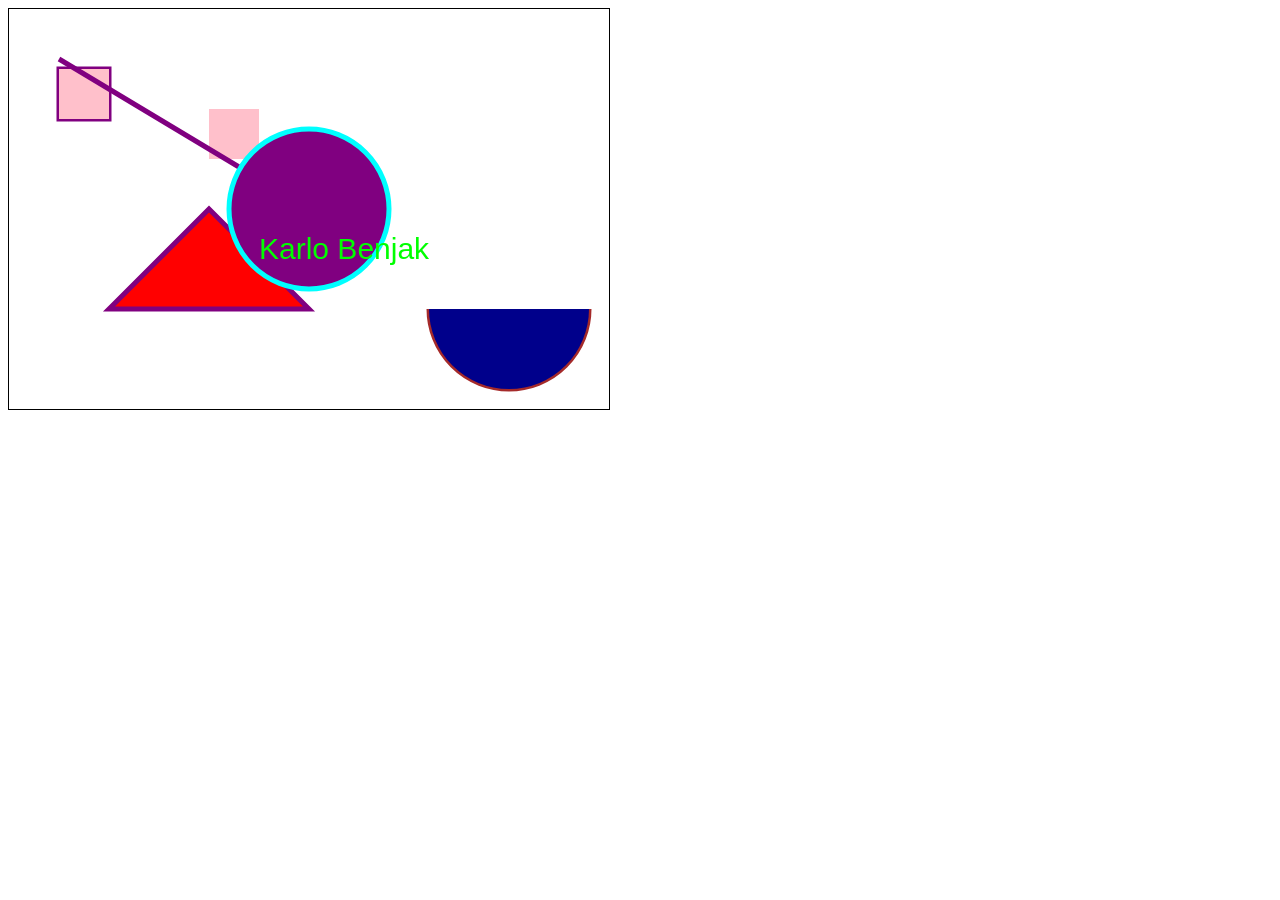
<file: canvas/index.html>
<!doctype html>
<html lang="en">
    <head>
        <meta charset="UTF-8">
        <meta name="viewport" content="width-device-width, intial-scake=1.0">
        <title>Canvas</title>
        <style>
            #platno{
                border: 1px solid black;
            }
        </style>
    </head>
    <body>

        <!-- Ovdje kreiramo canvas element -->

        <canvas id="platno" width="600" height="400">
        </canvas>

        <!-- Poziv skripte -->

        <script src="script.js"></script>
    </body>
</html>
</file>
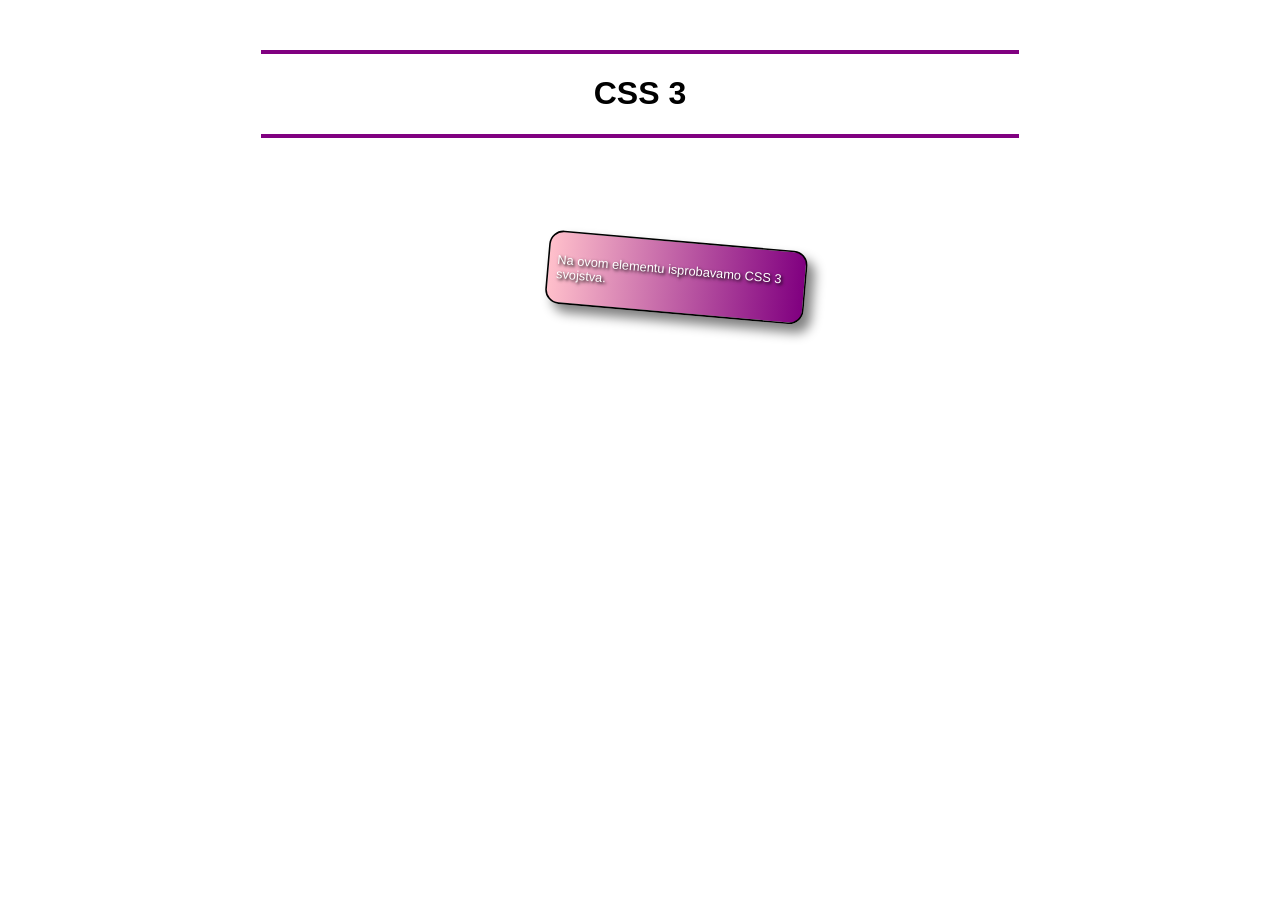
<file: css3/index.html>
<!DOCTYPE html>
<html lang="en">
<head>
    <meta charset="UTF-8">
    <meta name="viewport" content="width=device-width, initial-scale=1.0">
    <title>css3</title>
    <link rel="stylesheet" href="style.css">
</head>
<body>

<div class="pocetak">
    <hr>
    <h1>CSS 3</h1>
    <hr>
</div>

    <div class="kartica">
        <p>Na ovom elementu isprobavamo CSS 3 svojstva.</p>
    </div>

    
</body>
</html>
</file>
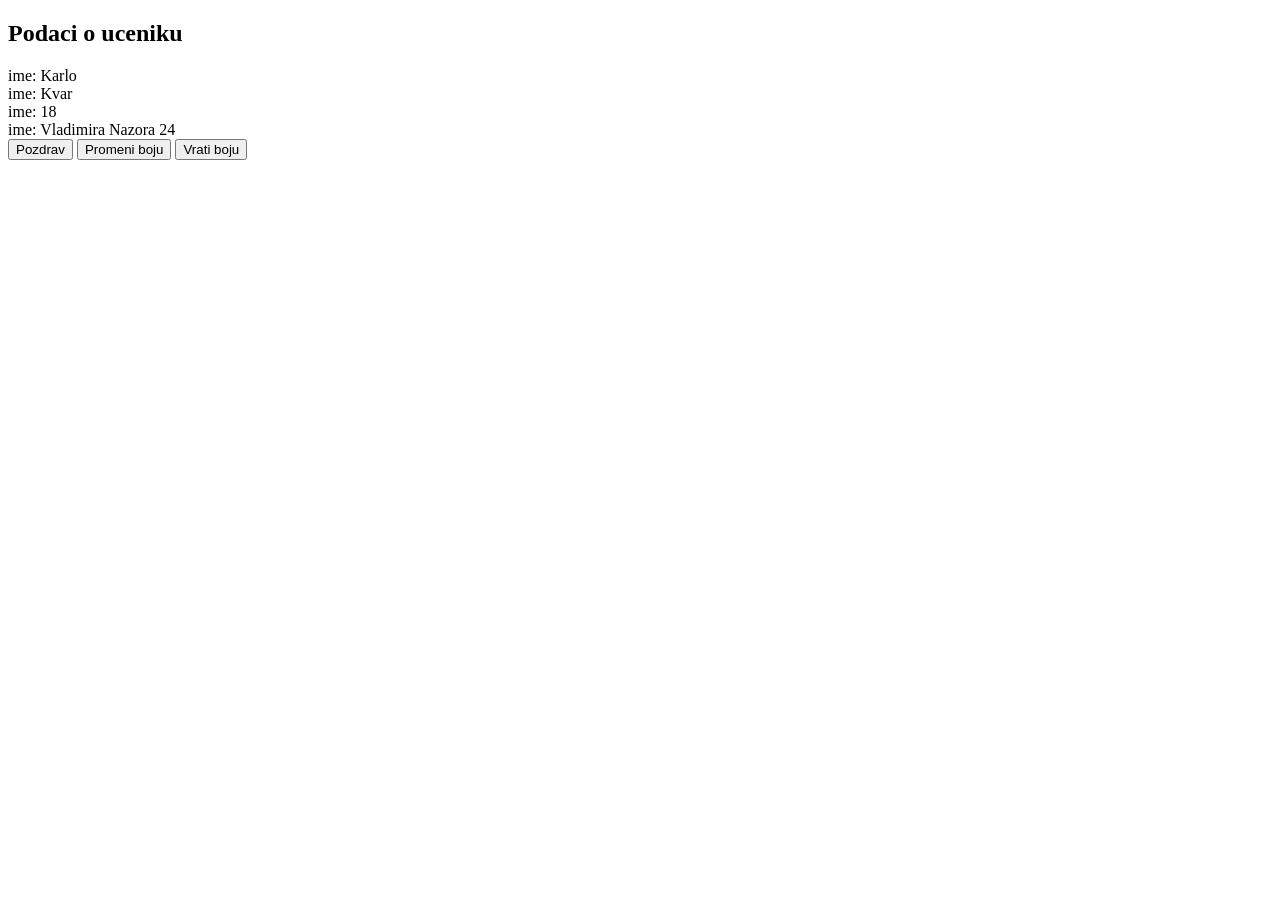
<file: Funkcija/index.html>
<!DOCTYPE html>
<html lang="en">
<head>
    <meta charset="UTF-8">
    <meta name="viewport" content="width=device-width, initial-scale=1.0">
    <title>Document</title>
    <script src="script.js"></script>
</head>
<body>
    
    <button onclick="pozdrav()">Pozdrav</button>
    <button onclick="boja()">Promeni boju</button>
    <button onclick="boja2()">Vrati boju</button>
</body>
</html>
</file>
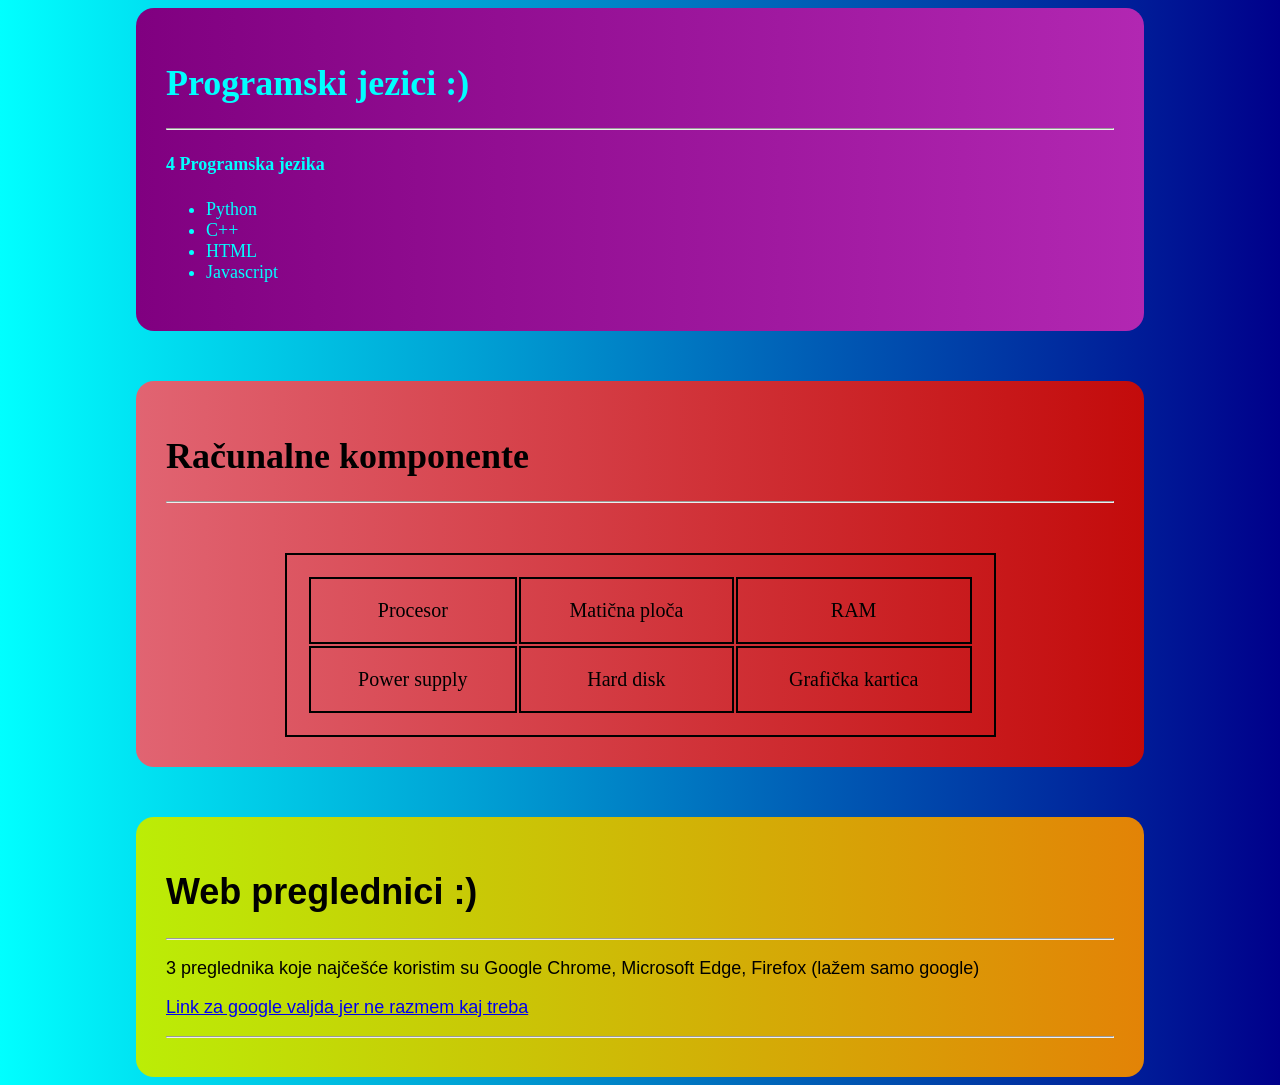
<file: GabrielMilak/index.html>
<!DOCTYPE html>
<html lang="en">
<head>
    <meta charset="UTF-8">
    <meta name="viewport" content="width=device-width, initial-scale=1.0">
    <link rel="stylesheet" href="style.css">
    <title>Gabriel Mialk</title>
</head>
<body>

    <div class="takmalo">
        <h1>
            Programski jezici :)
        </h1>
        <hr>
        <h4>4 Programska jezika</h4>
        <ul>
            <li>
                Python
            </li>
            <li>
                C++
            </li>
            <li>
                HTML
            </li>
            <li>
                Javascript
            </li>
        </ul>
    </div>

    <div class="yay">
        <h1>Računalne komponente</h1>
        <hr>
        <table>

            <tr>
                <td>Procesor</td>
                <td>Matična ploča</td>
                <td>RAM</td>
            </tr>
            <tr>
                <td>Power supply</td>
                <td>Hard disk</td>
                <td>Grafička kartica</td>
            </tr>
        </table>
    </div>

    <div class="zuta">
        <h1>Web preglednici :)</h1>
        <hr>
        <p>
            3 preglednika koje najčešće koristim su Google Chrome, Microsoft Edge, Firefox (lažem samo google)
        </p>
        <a href="https://www.pokemon.com/us/pokedex/squirtle"><p>
        Link za google valjda jer ne razmem kaj treba
        </p></a>
        <hr>
    </div>
    
</body>
</html>
</file>
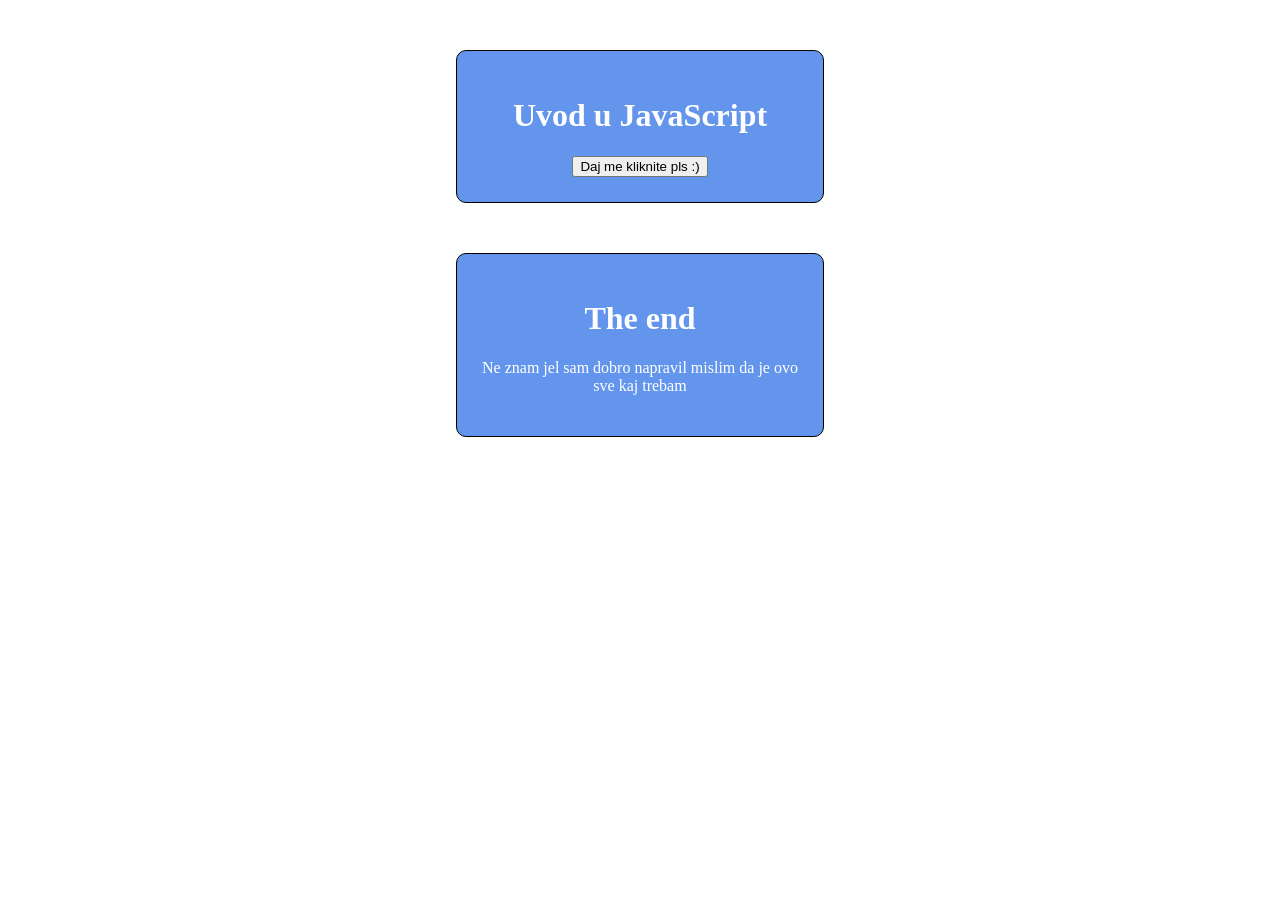
<file: JS-01-GabrielMilak/index.html>
<!DOCTYPE html>
<html lang="en">
<head>
    <meta charset="UTF-8">
    <meta name="viewport" content="width=device-width, initial-scale=1.0">
    <title>Moja prva JS stranica</title>

    <style>
    
        div{
            max-width: 25%;
            border: 1px solid black;
            border-radius: 10px;
            margin: 0 auto;
            padding: 25px;
            text-align: center;
            background-color: cornflowerblue;
            color: white;
            margin-top: 50px;
        }

    </style>

</head>
<body>
    
    <div>
    
        <h1>Uvod u JavaScript</h1>

        <button onclick="alert('lero lero lero')">
            Daj me kliknite pls :)
        </button>
    </div>

    <script src="script.js"></script>


    <div>
        <h1>The end</h1>
        <p>Ne znam jel sam dobro napravil mislim da je ovo sve kaj trebam</p>
    </div>

</body>
</html>
</file>
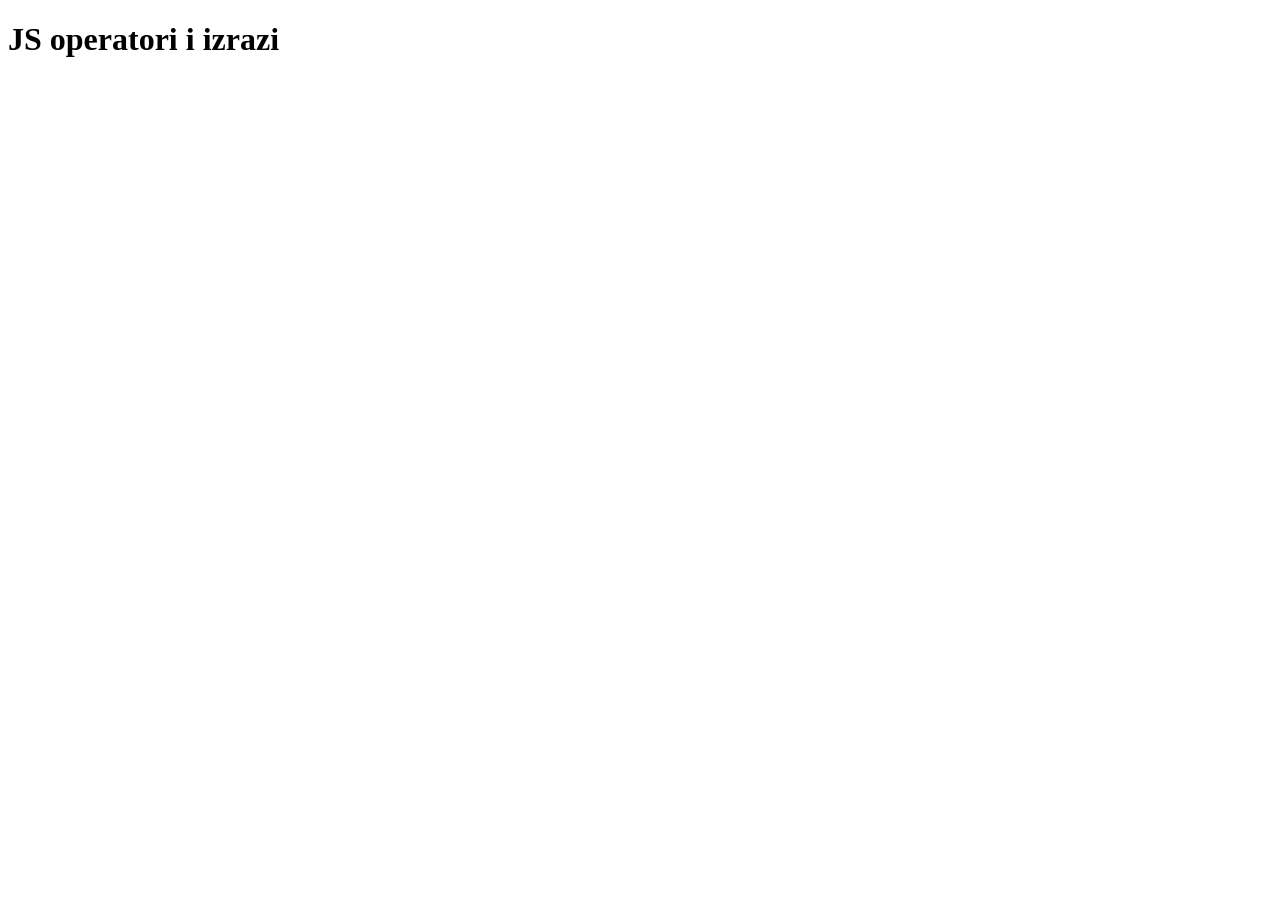
<file: js-operatori/index.html>
<!DOCTYPE html>
<html lang="en">
<head>
    <meta charset="UTF-8">
    <meta name="viewport" content="width=device-width, initial-scale=1.0">
    <title>JS operatori i izlazi</title>
</head>
<body>
    <h1>JS operatori i izrazi</h1>
    <script src="script.js"></script>
</body>
</html>
</file>
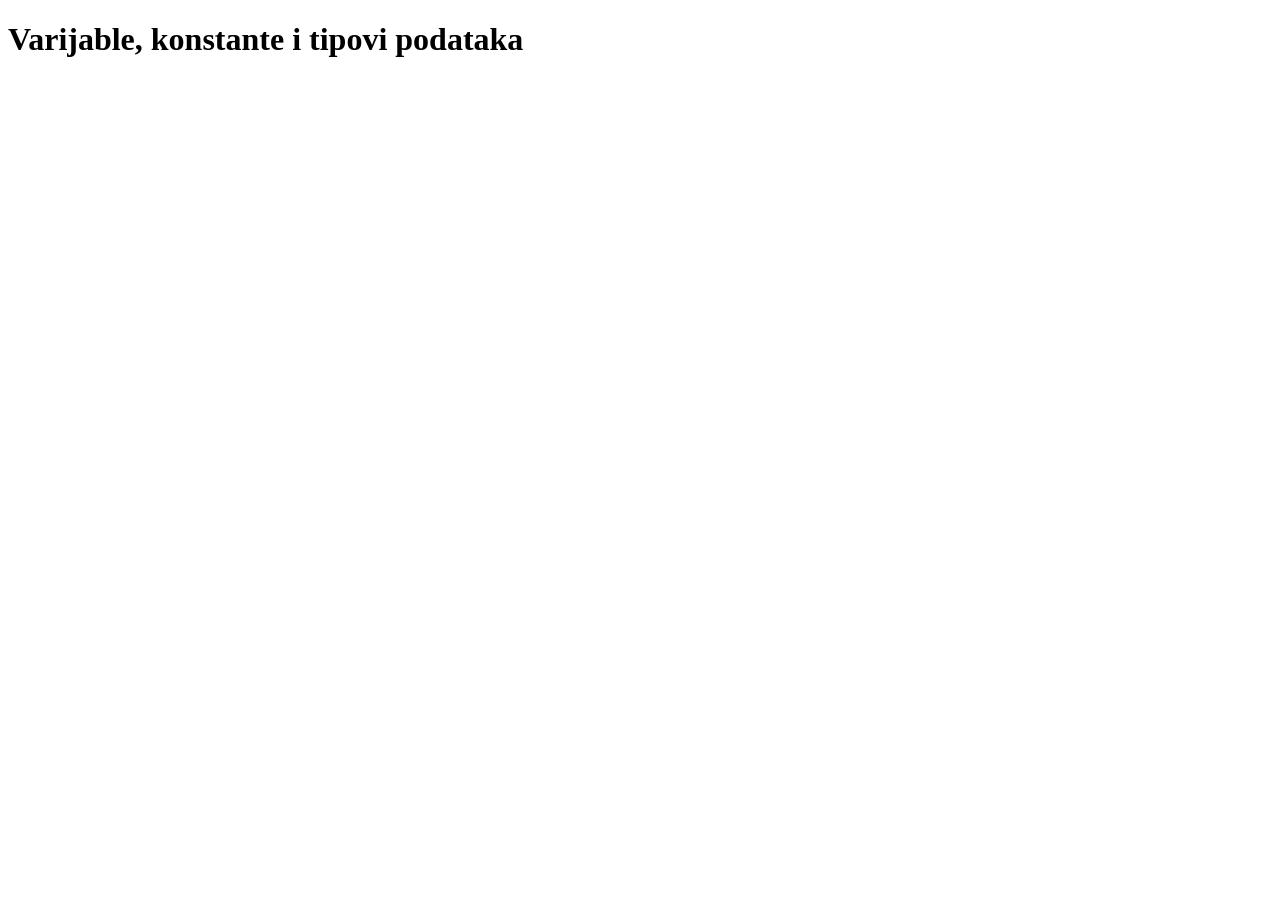
<file: js-varijable/index.html>
<!DOCTYPE html>
<html lang="en">
<head>
    <meta charset="UTF-8">
    <meta name="viewport" content="width=device-width, initial-scale=1.0">
    <title>Document</title>
</head>
<body>
    
    <h1>Varijable, konstante i tipovi podataka</h1>
<script src="script.js"></script>
</body>
</html>
</file>
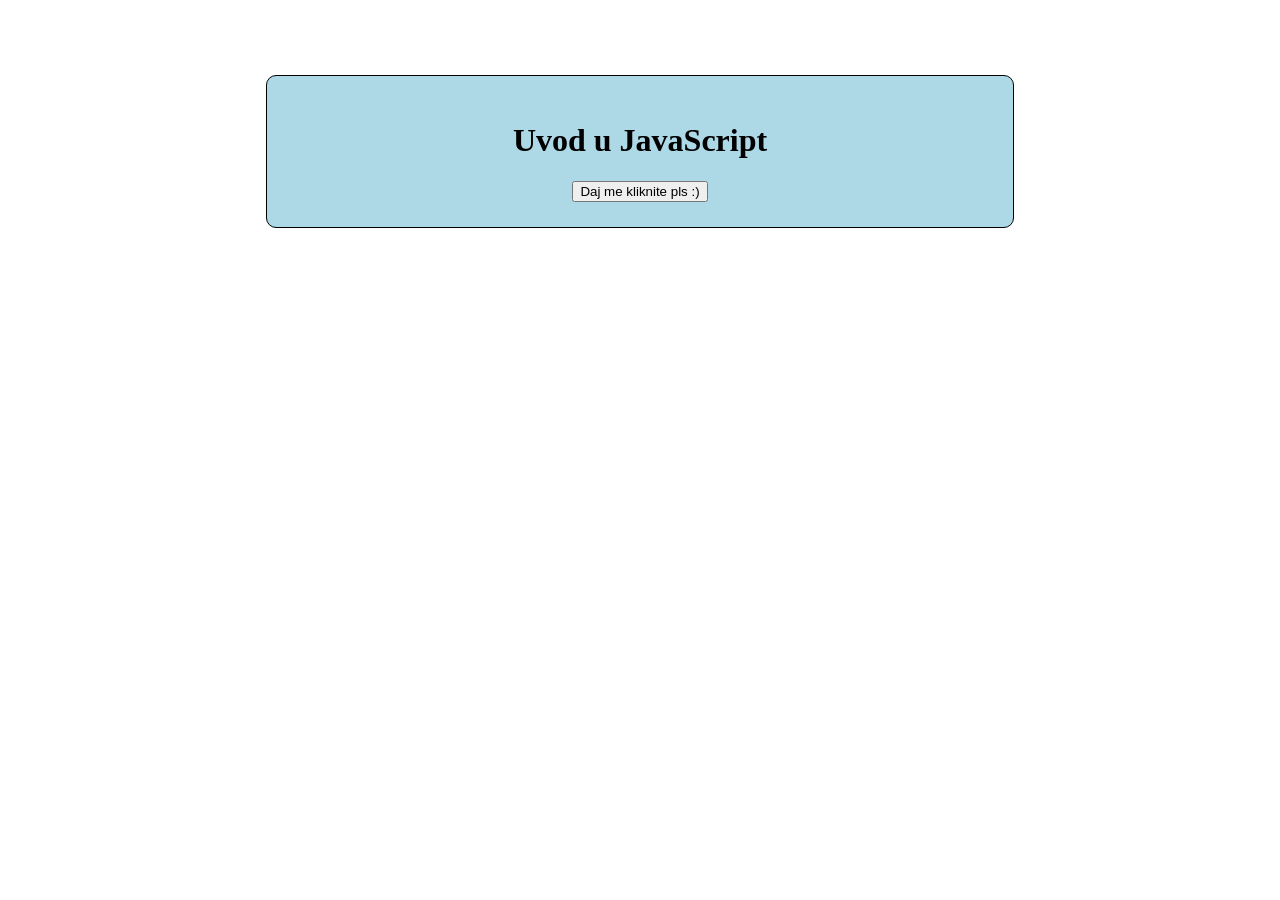
<file: js-vjezba-1/index.html>
<!DOCTYPE html>
<html lang="en">
<head>
    <meta charset="UTF-8">
    <meta name="viewport" content="width=device-width, initial-scale=1.0">
    <title>JS-Vjezba-1</title>
    <style>
        div{
            max-width: 55%;
            border: 1px solid black;
            border-radius: 10px;
            margin: 0 auto;
            padding: 25px;
            text-align: center;
            margin-top: 75px;
            background-color: lightblue;
        }
    </style>
</head>
<body>
<div>
    
    <h1>Uvod u JavaScript</h1>

<button onclick="alert('Jel mogu dobit naljepnicu?')">
Daj me kliknite pls :)
</button>



</div>
</body>
</html>
</file>
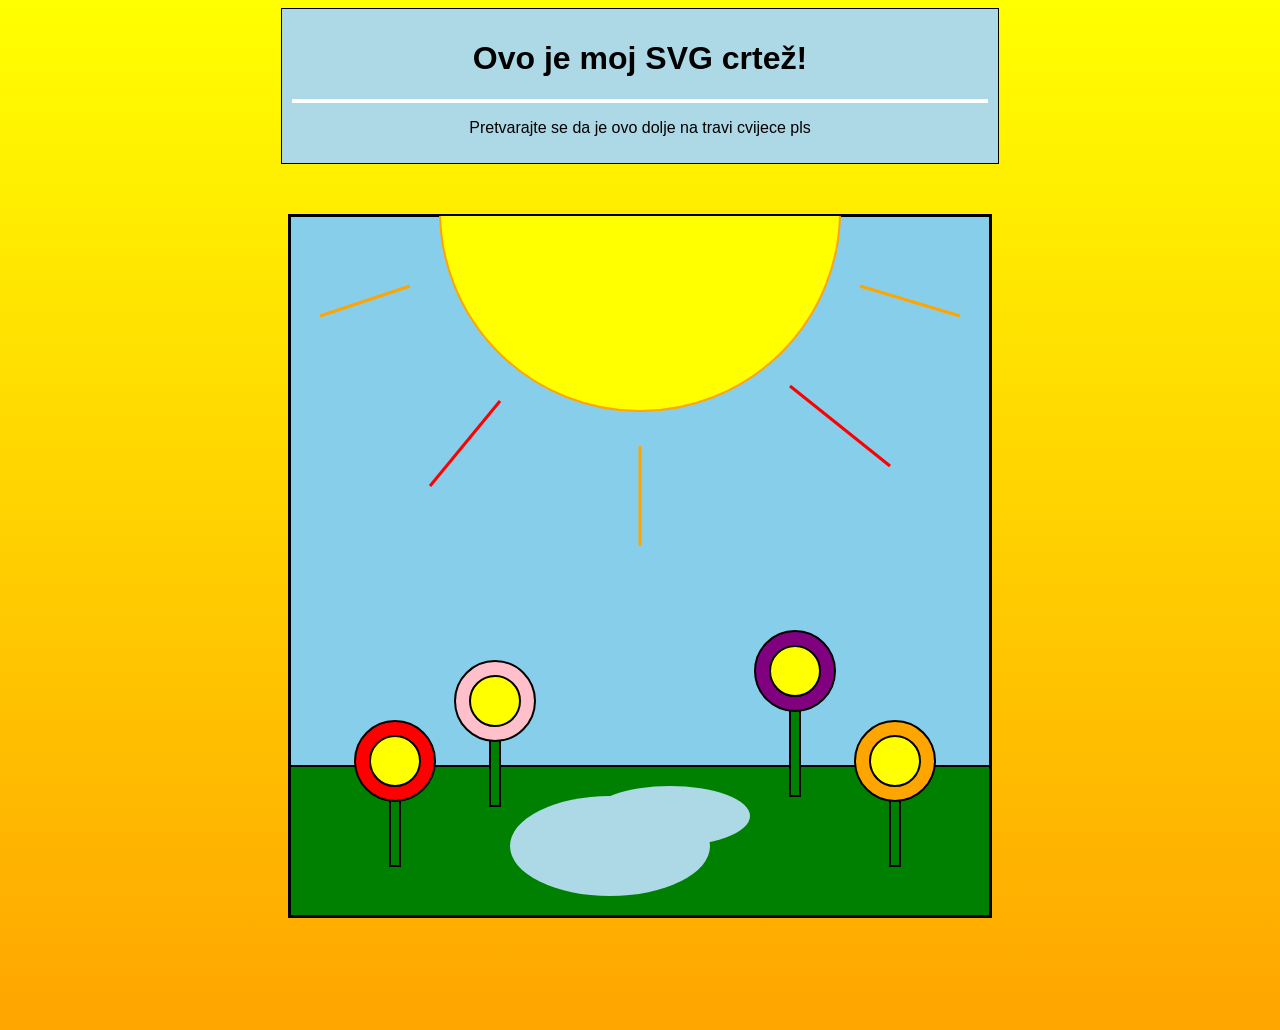
<file: SVG-Vjezba/index.html>
<!DOCTYPE html>
<html lang="en">
<head>
    <meta charset="UTF-8">
    <meta name="viewport" content="width=device-width, initial-scale=1.0">
    <title>SVG Art</title>
    <style>



        body {
            
            background:linear-gradient(yellow, orange);
            font-family: Arial, sans-serif;
        }

        .art {

            background-color: lightblue;
            border: 1px solid black;
            max-width: 55%;
            text-align: center;
            padding: 10px;
            margin: 0 auto;
            margin-bottom: -50px;
        }

        .art hr {
            border: 2px solid white;
        }

        .crtez {
            margin: 0 auto;
            text-align: center;
            padding: 100px;
        }

        svg {
            border: 2px solid black;
            background-color: white;
        }

        

    </style>
</head>
<body>

    <div class="art">

        <h1>Ovo je moj SVG crtež!</h1>

        <hr>

        <p>Pretvarajte se da je ovo dolje na travi cvijece pls</p>

    </div>

    <div class="crtez">


    <svg width="700" height="700">


        <rect
            x="0"
            y="0"
            width="700"
            height="700"
            fill="skyblue"
            stroke="black"
            stroke-width="2"
         />

        <rect
            x="0"
            y="550"
            width="700"
            height="150"
            fill="green"
            stroke="black"
            stroke-width="2"
         />

         <circle
            cx="350"
            cy="-5"
            r="200"
            fill="yellow"
            stroke="orange"
            stroke-width="2"       
          />

          <line
            x1="500"
            y1="170"
            x2="600"
            y2="250"
            stroke="red"
            stroke-width="3"
          />

          <line
            x1="570"
            y1="70"
            x2="670"
            y2="100"
            stroke="orange"
            stroke-width="3"
          />

          <line
            x1="350"
            y1="230"
            x2="350"
            y2="330"
            stroke="orange"
            stroke-width="3"
          />

          <line
            x1="210"
            y1="185"
            x2="140"
            y2="270"
            stroke="red"
            stroke-width="3"
          />

          <line
            x1="120"
            y1="70"
            x2="30"
            y2="100"
            stroke="orange"
            stroke-width="3"
          />

          <ellipse 
            cx="320"
            cy="630"
            rx="100"
            ry="50"
            fill="lightblue"
          />

          <ellipse 
            cx="380"
            cy="600"
            rx="80"
            ry="30"
            fill="lightblue"
            />

            <rect
            x="500"
            y="480"
            width="10"
            height="100"
            fill="green"
            stroke="black"
            stroke-width="2"
         />

         <!-- Pretvarajte se koda je ovo cvijet pls -->

         <circle
            cx="505"
            cy="455"
            r="40"
            fill="purple"   
            stroke="black"
            stroke-width="2"   
          />

         <circle
            cx="505"
            cy="455"
            r="25"
            fill="yellow"   
            stroke="black"
            stroke-width="2"   
          />

          <rect
            x="200"
            y="490"
            width="10"
            height="100"
            fill="green"
            stroke="black"
            stroke-width="2"
         />

         <circle
            cx="205"
            cy="485"
            r="40"
            fill="pink"   
            stroke="black"
            stroke-width="2"   
          />

          <circle
            cx="205"
            cy="485"
            r="25"
            fill="yellow"   
            stroke="black"
            stroke-width="2"   
          />

           <rect
            x="600"
            y="550"
            width="10"
            height="100"
            fill="green"
            stroke="black"
            stroke-width="2"
         />

         <circle
            cx="605"
            cy="545"
            r="40"
            fill="orange"   
            stroke="black"
            stroke-width="2"   
          />

          <circle
            cx="605"
            cy="545"
            r="25"
            fill="yellow"   
            stroke="black"
            stroke-width="2"   
          />

          <rect
            x="100"
            y="550"
            width="10"
            height="100"
            fill="green"
            stroke="black"
            stroke-width="2"
         />

         <circle
            cx="105"
            cy="545"
            r="40"
            fill="red"   
            stroke="black"
            stroke-width="2"   
          />

          <circle
            cx="105"
            cy="545"
            r="25"
            fill="yellow"   
            stroke="black"
            stroke-width="2"   
          />

          

          

    </svg>


    </div>
    
</body>
</html>
</file>
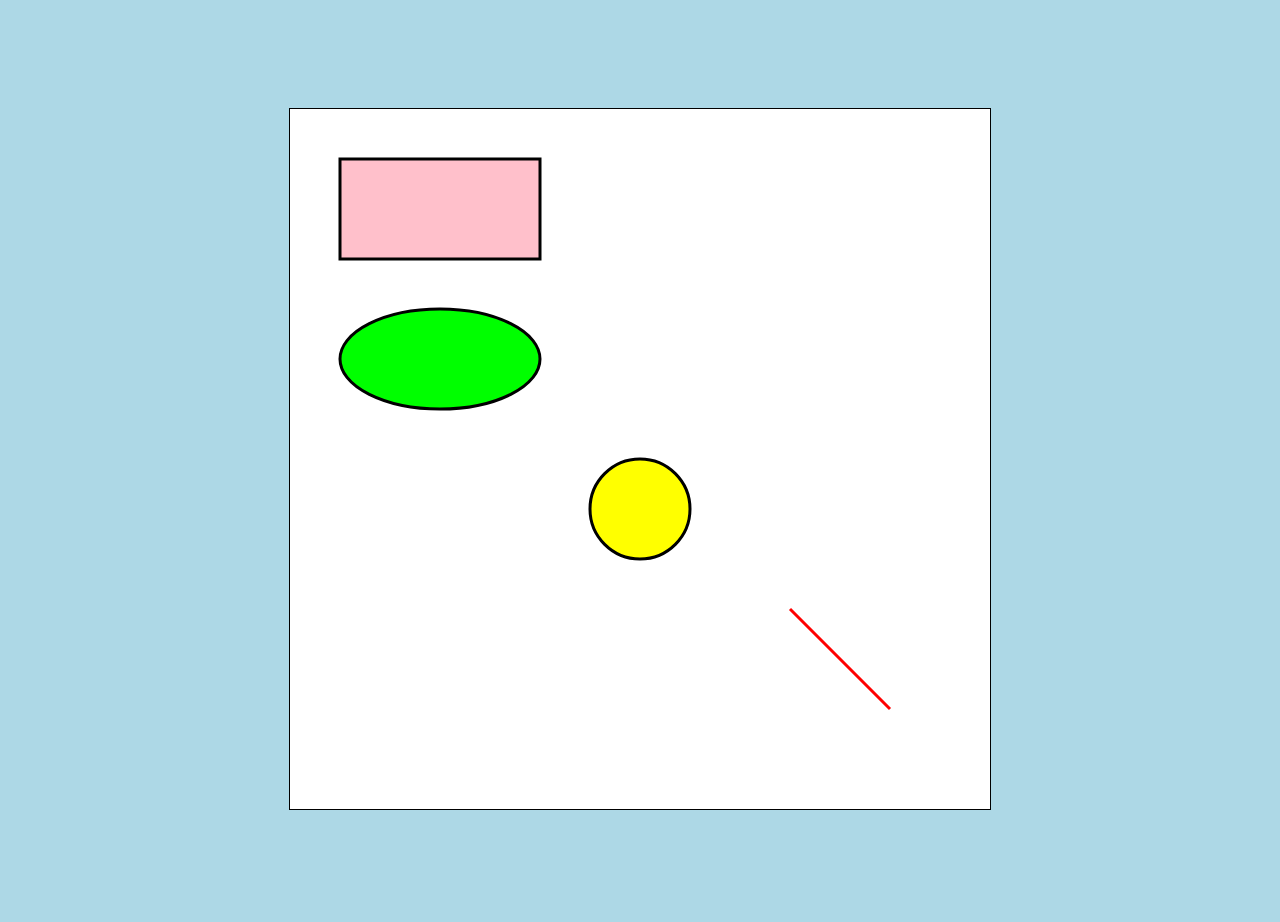
<file: SVG/index.html>
<!DOCTYPE html>
<html lang="en">
<head>
    <meta charset="UTF-8">
    <meta name="viewport" content="width=device-width, initial-scale=1.0">
    <title>SVG</title>
    <style>

        body {
            background-color: lightblue
        }

        svg {
            border: 1px solid black;
            background-color: white;
        }

        div {
            padding: 100px;
            text-align: center;
        }

    </style>
</head>
<body>

<div>    
    <svg width="700" height="700">

        <!-- izrada pravokutnika -->
         <rect
            x="50"
            y="50"
            width="200"
            height="100"
            fill="pink"
            stroke="black"
            stroke-width="3"
         />

         <!-- Izrada kruga -->
          <circle
            cx="350"
            cy="400"
            r="50"
            fill="yellow"
            stroke="black"
            stroke-width="3"       
          />

          <!-- Izrada elipse -->
           <ellipse 
            cx="150"
            cy="250"
            rx="100"
            ry="50"
            fill="lime"
            Stroke="black"
            stroke-width="3"  
          />

          <!-- Izrada linije -->
           <line
            x1="500"
            y1="500"
            x2="600"
            y2="600"
            stroke="red"
            stroke-width="3"
          />
    </svg>
</div>
</body>
</html>
</file>
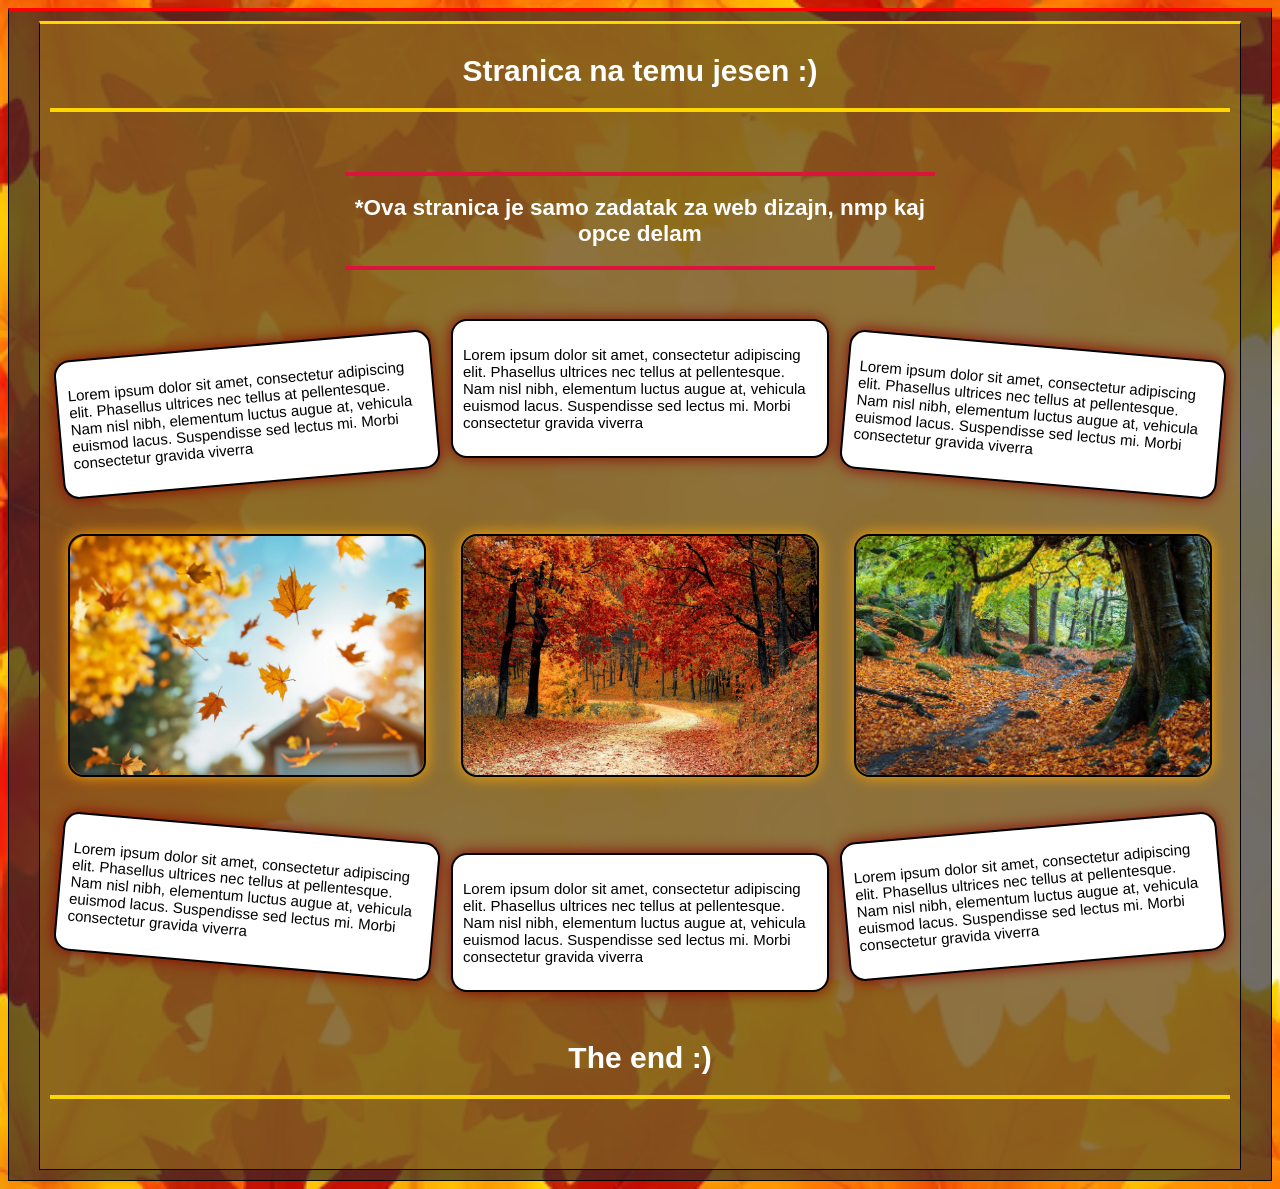
<file: Jesen-Vjezba/Jesen/index.html>
<!DOCTYPE html>
<html lang="en">
<head>
    <meta charset="UTF-8">
    <meta name="viewport" content="width=device-width, initial-scale=1.0">
    <title>Jesen</title>
    <link rel="stylesheet" href="style.css">
</head>
<body>

<div class="overlay1">
<div class="overlay2">
    
        <div class="pocetak">
            <h1>Stranica na temu jesen :)</h1>
            <hr>
            
        </div>

      <div class="basmoramudivdeti">  
        <hr>
        <h2>*Ova stranica je samo zadatak za web dizajn, nmp kaj opce delam</h2>
        <hr>
    </div>

<div class="okvir1">
        <div class="prvi">
            <p>
                Lorem ipsum dolor sit amet, consectetur adipiscing elit. Phasellus ultrices nec tellus at pellentesque. Nam nisl nibh, elementum luctus augue at, vehicula euismod lacus. Suspendisse sed lectus mi. Morbi consectetur gravida viverra
            </p>
        </div>

        <div class="drugi">
            <p>
                Lorem ipsum dolor sit amet, consectetur adipiscing elit. Phasellus ultrices nec tellus at pellentesque. Nam nisl nibh, elementum luctus augue at, vehicula euismod lacus. Suspendisse sed lectus mi. Morbi consectetur gravida viverra
            </p>
        </div>

        <div class="treci">
            <p>
                Lorem ipsum dolor sit amet, consectetur adipiscing elit. Phasellus ultrices nec tellus at pellentesque. Nam nisl nibh, elementum luctus augue at, vehicula euismod lacus. Suspendisse sed lectus mi. Morbi consectetur gravida viverra
            </p>
        </div>
</div>

<div class="okvir2">
        <div class="slikice1">

            <img src="jesen1.png">
        </div>

        <div class="slikice2">

            <img src="jesen2.png">
        </div>

        <div class="slikice3">

            <img src="jesen3.png">
        </div>
</div>

<div class="okvir1">
    <div class="cetvrti">
        <p>
            Lorem ipsum dolor sit amet, consectetur adipiscing elit. Phasellus ultrices nec tellus at pellentesque. Nam nisl nibh, elementum luctus augue at, vehicula euismod lacus. Suspendisse sed lectus mi. Morbi consectetur gravida viverra
        </p>
    </div>

    <div class="peti">
        <p>
            Lorem ipsum dolor sit amet, consectetur adipiscing elit. Phasellus ultrices nec tellus at pellentesque. Nam nisl nibh, elementum luctus augue at, vehicula euismod lacus. Suspendisse sed lectus mi. Morbi consectetur gravida viverra
        </p>
    </div>

    <div class="sesti">
        <p>
            Lorem ipsum dolor sit amet, consectetur adipiscing elit. Phasellus ultrices nec tellus at pellentesque. Nam nisl nibh, elementum luctus augue at, vehicula euismod lacus. Suspendisse sed lectus mi. Morbi consectetur gravida viverra
        </p>
    </div>
</div>

<div class="kraj">

    <h1>The end :)</h1>
    <hr>

</div>

</div>
</div>

</body>
</html>
</file>
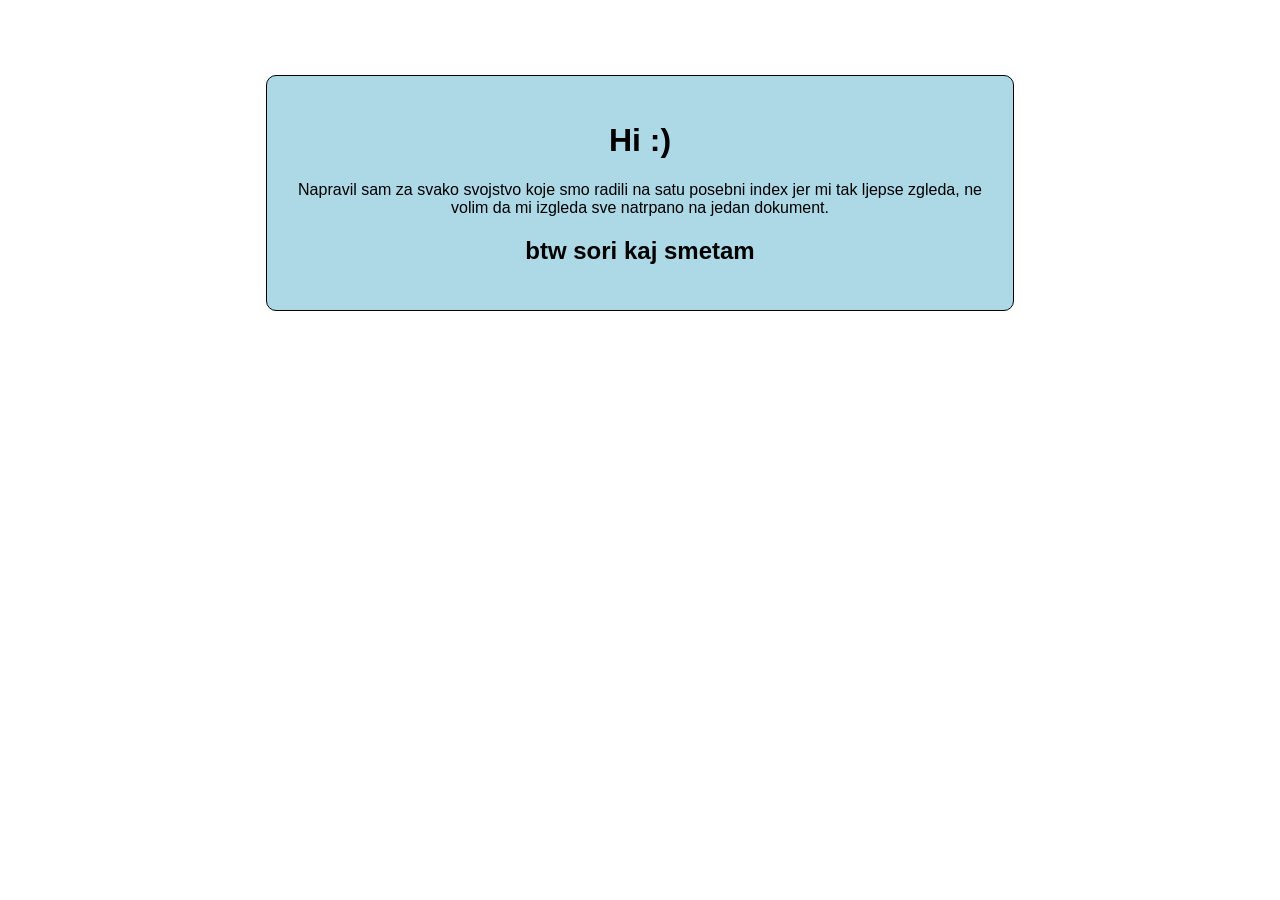
<file: js-vjezba-1/index2.html>
<!DOCTYPE html>
<html lang="en">
<head>
    <meta charset="UTF-8">
    <meta name="viewport" content="width=device-width, initial-scale=1.0">
    <title>JS-Vjezba-1</title>
    <style>

        body {
            font-family: Arial, Helvetica, sans-serif;
        }

        div{
            max-width: 55%;
            border: 1px solid black;
            border-radius: 10px;
            margin: 0 auto;
            padding: 25px;
            text-align: center;
            margin-top: 75px;
            background-color: lightblue;
        }
    </style>
</head>
<body>

<script>

alert("Hello World!");
</script>


<div>
<h1>Hi :)</h1>
<p>Napravil sam za svako svojstvo koje smo radili na satu posebni index jer mi tak ljepse zgleda, ne volim da mi izgleda sve natrpano na jedan dokument.</p>
<h2>btw sori kaj smetam</h2>
</div>
    
</body>
</html>
</file>
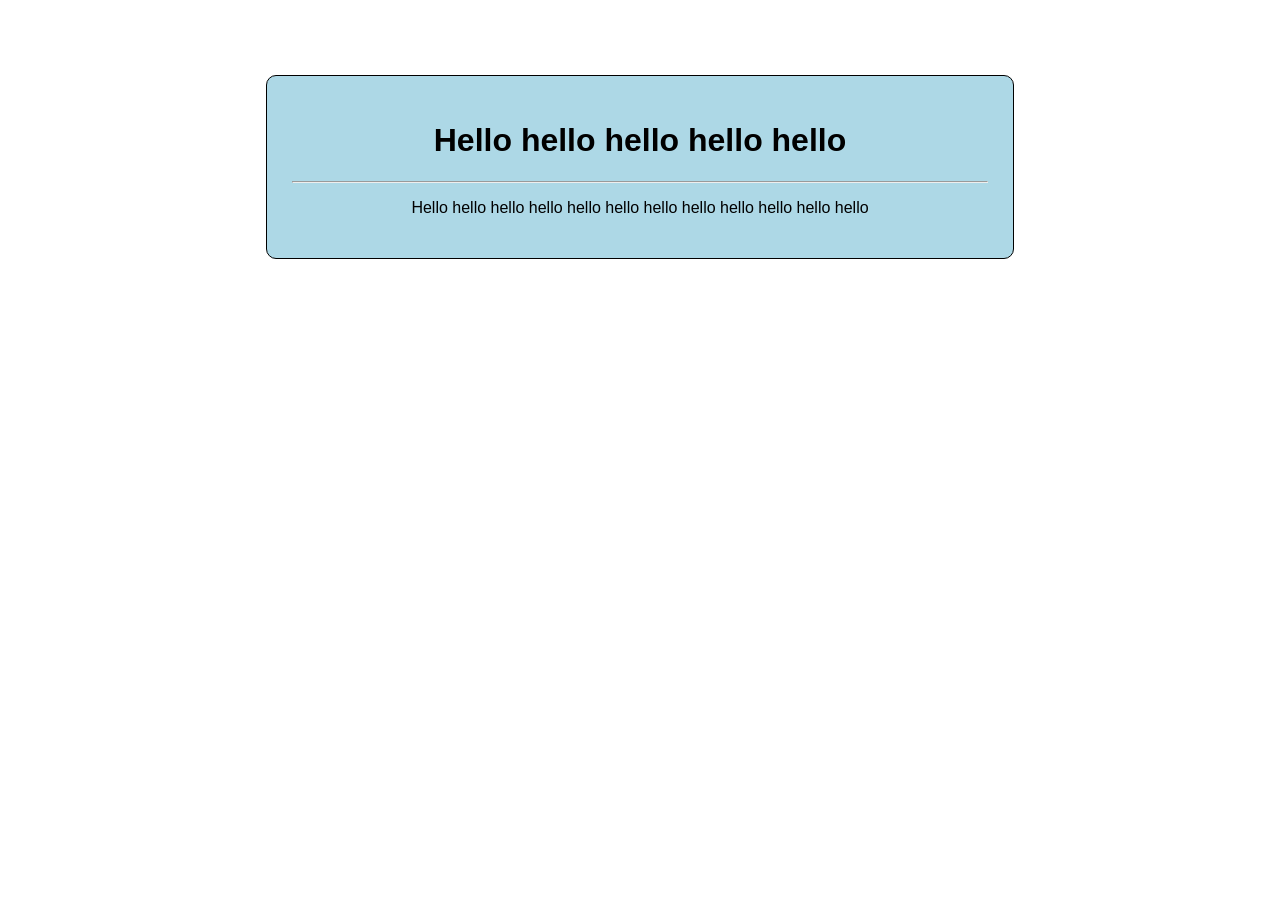
<file: js-vjezba-1/index3.html>
<!DOCTYPE html>
<html lang="en">
<head>
    <meta charset="UTF-8">
    <meta name="viewport" content="width=device-width, initial-scale=1.0">
    <title>JS-Vjezba-1</title>
    <style>

        body {
            font-family: Arial, Helvetica, sans-serif;
        }

        div{
            max-width: 55%;
            border: 1px solid black;
            border-radius: 10px;
            margin: 0 auto;
            padding: 25px;
            text-align: center;
            margin-top: 75px;
            background-color: lightblue;
        }
    </style>
</head>
<body>

    <script src="script.js"></script>


    <div>
        <h1>Hello hello hello hello hello</h1>
        <hr>
        <p>Hello hello hello hello hello hello hello hello hello hello hello hello </p>
    </div>

</body>
</html>
</file>
<file: css3/style.css>
.pocetak {
    font-family: arial;
    max-width: 60%;
    text-align: center;
    margin: 0 auto;
    margin-top: 50px;
    margin-bottom: 50px;
}

hr {
    border: 2px solid purple;
}

.kartica {
    font-family: arial;
    font-size: 16px;
    color: white;
    width: 300px;
    padding: 10px;
    background: linear-gradient(90deg, pink, purple);
    border: 2px solid black;
    margin: 0 auto;

    /* Za obljuje kutove elementa */
    border-radius: 18px;

    /* Ovo svojstvo dodaje sjenu elementu */
    /* X, Y, Spread od 15 pixela u sivoj boji */
    box-shadow: 10px 10px 15px gray;

    /* Ovo svojstvo daje sjenu tekstu */
    text-shadow: 2px 2px 4px black;

    /* Ovo rotira element */
    transform: rotate(5deg);

    /* Ovo povecava/smanjuje element */
    transform: scale(0.8);

    /* Ovo pomice element */
    transform: translate(50px,50px);

    transform: rotate(5deg)
               scale(0.8)
               translate(50px,50px);

}
</file>
<file: GabrielMilak/style.css>
body {
    background: linear-gradient(90deg, cyan, darkblue);
    font-size: 18px;
}

.takmalo {
    border-radius: 18px;
    padding: 30px;
    margin: 0 auto;
    background: linear-gradient(90deg, purple, rgb(178, 39, 178));
    max-width: 75%;
    color: cyan;
}

.yay {
    border-radius: 18px;
    padding: 30px;
    margin: 0 auto;
    background: linear-gradient(90deg, rgb(225, 100, 114), rgb(195, 11, 11));
    max-width: 75%;
    color: rgb(0, 0, 0);
    margin-top: 50px;

}

table {
    text-align: center;
    height: 75%;
    width: 75%;
    padding: 20px;
    margin: 0 auto;
    border: 2px solid black;
    font-size: 20px;
    margin-top: 50px;
}

td {
    padding: 20px;
    margin: 0 auto;
    border: 2px solid black;
    font-size: 20px;
    margin-top: 50px;
}

.zuta {
    font-family: arial;
    border-radius: 18px;
    padding: 30px;
    margin: 0 auto;
    background: linear-gradient(90deg, rgb(187, 237, 6), rgb(227, 131, 6));
    max-width: 75%;
    color: rgb(0, 0, 0);
    margin-top: 50px;
}
</file>
<file: Jesen-Vjezba/Jesen/style.css>
body {
    background-image: url(jesen.png);
    background-size: cover;
    color: white;
    font-family: Arial, Helvetica, sans-serif;
    font-size: 15px;
}

.basmoramudivdeti {
    max-width: 50%;
    text-align: center;
    margin: 0 auto;
    margin-top: 50px;
    margin-bottom: 50px;
}

.basmoramudivdeti hr {
    border: 2px solid crimson;
    max-width: 100%;
}

.overlay1 {
    max-width: 100%;

    background-color: rgba(46, 41, 41, 0.678);
    margin: 0 auto;
    padding: 10px;
    border-top: 3px solid red;
    border-left: 1px solid black;
    border-right: 1px solid black;
    border-bottom: 1px solid black;
}

.overlay2 {
    max-width: 95%;
    background-color: rgba(170, 120, 28, 0.521);
    margin: 0 auto;
    padding: 10px;
    border-top: 3px solid gold;
    border-left: 1px solid black;
    border-right: 1px solid black;
    border-bottom: 1px solid black;
}

.pocetak {
    max-width: 100%;
    text-align: center;
}

.pocetak hr{
    border: 2px solid gold;
    margin-top: 20px;
    margin-bottom: 60px;
}

.prvi, .drugi, .treci {
    border: 2px solid black;
    background-color: white;
    width: 30%;
    margin: 0 auto;
    border-radius: 16px;
    margin-top: 25px;
    margin-bottom: 25px;
    color: black;
    padding: 10px;
    box-shadow: 10px 10px 15px darkred;
    transition: 0.1s ease-in-out;
}

.cetvrti, .peti, .sesti {
    border: 2px solid black;
    background-color: white;
    width: 30%;
    margin: 0 auto;
    border-radius: 16px;
    margin-top: 25px;
    margin-bottom: 25px;
    color: black;
    padding: 10px;
    transition: 0.1s ease-in-out;
    
}

/* Hover efekt radi tako da mjenja određene elemente kad mišem pređemo preko njih */

/* btw molio bih za dobru ocjenu pls */

.prvi:hover {
    transition: 0.1s ease-in-out;
    box-shadow: 0px 0px 45px gold;
    transform: scale(1.01)
               rotate(5deg);
}

.drugi:hover {
    transition: 0.1s ease-in-out;
    box-shadow: 0px 0px 45px gold;
    transform: scale(1.01)
               rotate(-5deg);
}

.treci:hover {
    transition: 0.1s ease-in-out;
    box-shadow: 0px 0px 45px gold;
    transform: scale(1.01)
               rotate(-5deg);
}

.cetvrti:hover {
    transition: 0.1s ease-in-out;
    box-shadow: 0px 0px 45px gold;
    transform: scale(1.01)
               rotate(-5deg);
}

.peti:hover {
    transition: 0.1s ease-in-out;
    box-shadow: 0px 0px 45px gold;
    transform: scale(1.01)
               rotate(-5deg);
}

.sesti:hover {
    transition: 0.1s ease-in-out;
    box-shadow: 0px 0px 45px gold;
    transform: scale(1.01)
               rotate(5deg);
}

.prvi {
    transform: rotate(-5deg);
    box-shadow: 0px 0px 15px darkred;
}

.drugi {
    transform: translate(0px, -26px);
    box-shadow: 0px 0px 15px darkred;
}

.treci {
    transform: rotate(5deg);
    box-shadow: 0px 0px 15px darkred;
}

.cetvrti {
    transform: rotate(5deg);
    box-shadow: 0px 0px 15px darkred;
}

.peti {
    transform: translate(0px, 26px);
    box-shadow: 0px 0px 15px darkred;
}

.sesti {
    transform: rotate(-5deg);
    box-shadow: 0px 0px 15px darkred;
}

.okvir1, .okvir2 {
    display: flex;
    flex-direction: row;
    margin-bottom: 25px;
    margin-top: 25px;
}

.slikice1, .slikice2, .slikice3 {
    border: 2px solid black;
    background: none;
    width: 30%;
    height: auto;
    margin: 0 auto;
    border-radius: 16px;
    box-shadow: 0px 0px 15px orange;
    transition: 0.1s ease-in-out;

}

.slikice1 img, .slikice2 img, .slikice3 img {

    width: 100%;
    height: 100%;
    border-radius: 16px;
}

.slikice1:hover, .slikice2:hover, .slikice3:hover {
    transition: 0.1s ease-in-out;
    box-shadow: 0px 0px 45px gold;
    transform: scale(1.01)
               rotate(-5deg);
}

.kraj {
    max-width: 100%;
    text-align: center;
    margin: 0 auto;
    margin-top: 50px;
    margin-bottom: 50px;

}

.kraj hr {
    border: 2px solid gold;
    margin-top: 20px;
    margin-bottom: 60px;
}
</file>
